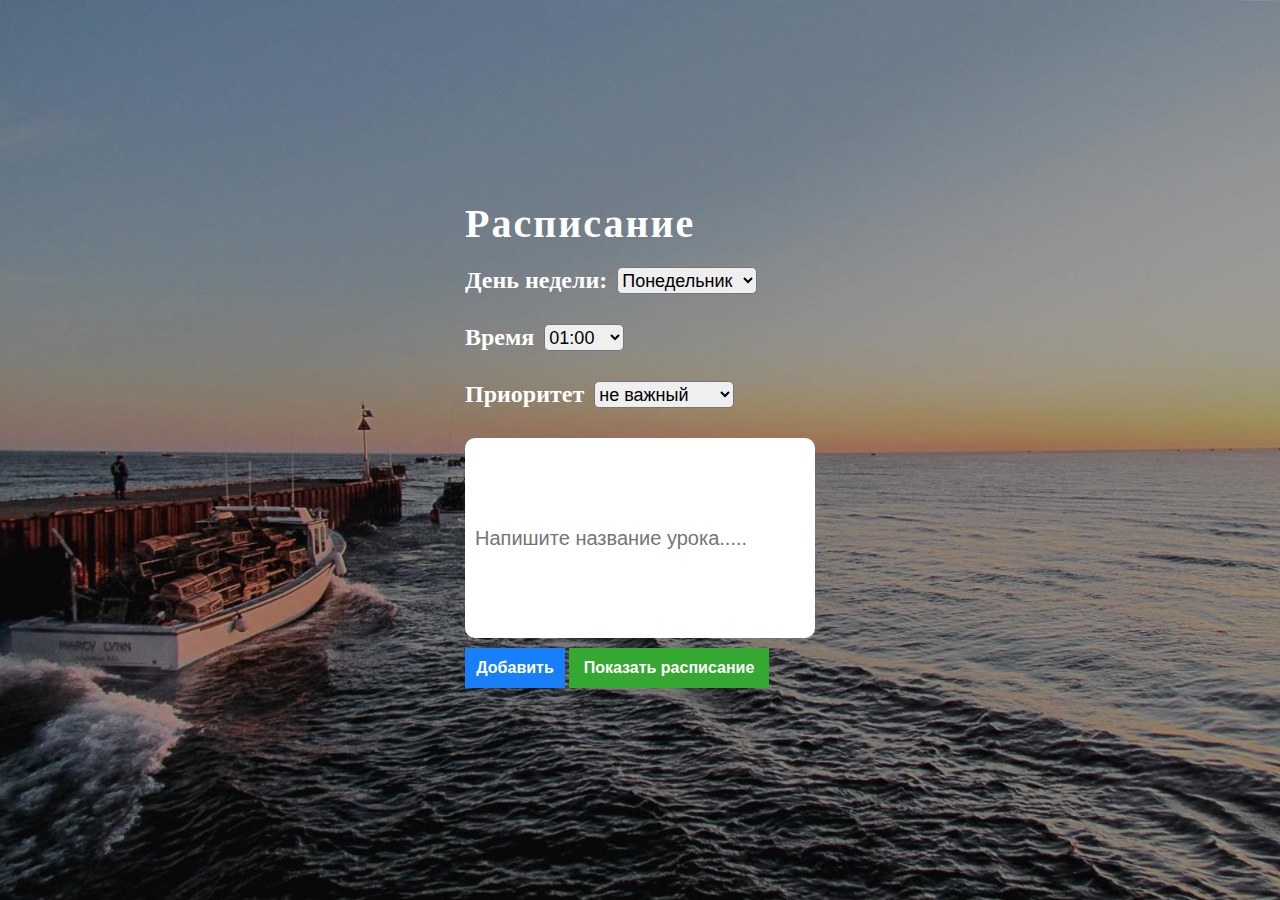
<file: Pro/shedule.html>
<!DOCTYPE html>
<html lang="en">
<head>
    <meta charset="UTF-8">
    <title>Shedule</title>
    <link rel="stylesheet" href="shedule.css">
</head>
<body>
    <section class="section_shedule">
     <div class="container">
         <h1>Расписание</h1>
        <div class="ned">
            <p>День недели:</p> <select name="week" id="week">
            <option value="Понедельник">Понедельник</option>
            <option value="Вторник">Вторник</option>
            <option value="Среда">Среда</option>
            <option value="Четверг">Четверг</option>
            <option value="Пятница">Пятница</option>
            <option value="Суббота">Суббота</option>
            <option value=Воскресенье>Воскресенье</option>
        </select>
        </div>
         <div class="time">
             <p>Время</p>
             <select name="time" id="time">
                 <option value="01:00">01:00</option>
                 <option value="02:00">02:00</option>
                 <option value="03:00">03:00</option>
                 <option value="04:00">04:00</option>
                 <option value="05:00">05:00</option>
                 <option value="06:00">06:00</option>
                 <option value="07:00">07:00</option>
                 <option value="08:00">08:00</option>
             </select>
         </div>
         <div class="prioritet">
             <p>Приоритет</p>
             <select  id="global">
                 <option value="не важный">не важный</option>
                 <option value="важный">важный</option>
                 <option value="Очень важный">очень важный</option>
             </select>
         </div>
         <div class="nameLesson">
             <input type="text" placeholder="Напишите название урока....." id="kind">
         </div>
       <div class="buttons">
           <button class="addBtn" id="addBtn">Добавить</button>
           <button class="showBtn" id="showBtn">Показать расписание</button>
       </div>
     </div>
        <div class="work" id="work">

        </div>
    </section>
    <script src="shedule.js"></script>
</body>
</html>
</file>
<file: Pro/shedule.css>
* {
    margin: 0;
    padding: 0;
    box-sizing: border-box;
}

body {
    background: url("img/schedule-bg.jpg") no-repeat;
    background-size: cover;
    color: white;

}

.container {
    width: 350px;
    margin: 200px auto;
}

h1 {
    font-size: 40px;
    font-weight: 700;
    letter-spacing: 2px;
}

.ned {
    display: flex;
    margin-top: 20px;
}

p {
    font-size: 24px;
    font-weight: 700;
    margin-right: 10px;
}

.ned select {
    width: 140px;
    font-size: 18px;
    border-radius: 5px;
}

.time {
    display: flex;
    margin-top: 30px;
}

.time select {
    width: 80px;
    font-size: 18px;
    border-radius: 5px;
}

.prioritet {
    display: flex;
    margin-top: 30px;
}

.prioritet select {
    width: 140px;
    font-size: 18px;
    border-radius: 5px;
}

.nameLesson {
    margin-top: 30px;
}

.nameLesson input {
    width: 100%;
    height: 200px;
    border-radius: 10px;
    border: 0;
    font-size: 20px;
    padding-left: 10px;
}

.buttons {
    margin-top: 10px;
}

.addBtn {
    width: 100px;
    height: 40px;
    border: 0;
    background: #187ff8;
    color: white;
    font-size: 16px;
    font-weight: 700;
    cursor: pointer;
}

.addBtn:hover {
    background: #ffffff;
    color: black;
    transition: .3s ease-in-out;
}

.showBtn {
    width: 200px;
    height: 40px;
    border: 0;
    background: #34a831;
    color: white;
    font-size: 16px;
    font-weight: 700;
    cursor: pointer;
}

.showBtn:hover {
    background: #ffffff;
    color: black;
    transition: .3s ease-in-out;
}

.working {
    margin: 10px auto;
    text-align: center;
    background: #fcff18;
    height: 50px;
    width: 800px;
    line-height: 50px;
    color: black;
    font-weight: 900;
    font-size: 16px;
    list-style-type: none;
}
</file>
